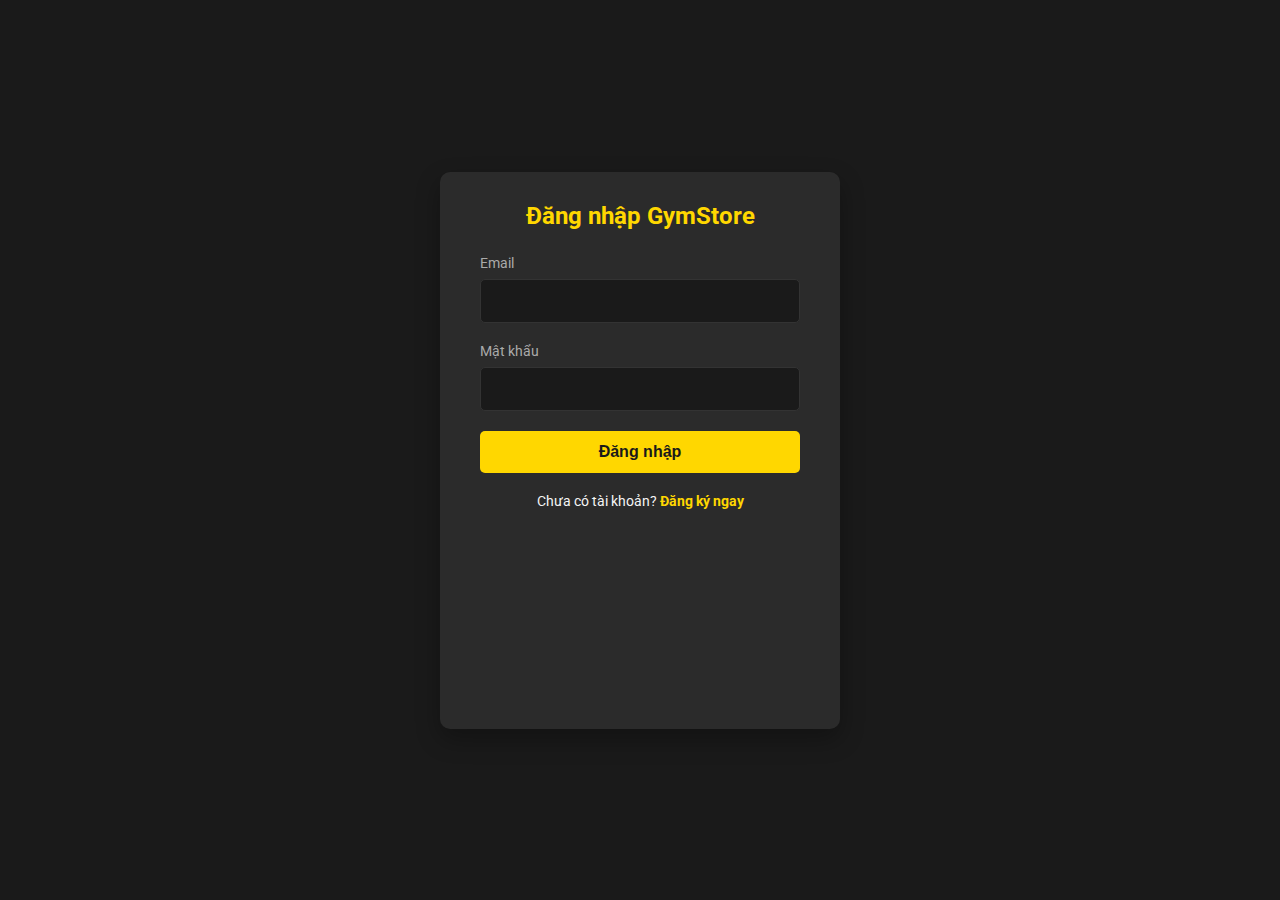
<file: index.html>
<!DOCTYPE html>
<html lang="vi">
<head>
    <meta charset="UTF-8">
    <meta name="viewport" content="width=device-width, initial-scale=1.0">
    <title>GymStore - Trang chủ</title>
    <link rel="stylesheet" href="style.css">
    <link href="https://fonts.googleapis.com/css2?family=Roboto:wght@400;700&display=swap" rel="stylesheet">
</head>
<body>

    <header>
        <div class="container">
            <h1>GymStore 🏋️</h1>
            <div class="search-container">
                <input type="text" id="search-input" placeholder="Tìm kiếm sản phẩm...">
                <div id="search-suggestions"></div>
            </div>
            <div class="header-tools">
                <a href="profile.html" id="profile-link">Tài khoản</a>
                <a href="wishlist.html" id="wishlist-link">Yêu thích</a>
                <a href="cart.html" id="cart-link">Giỏ hàng (0)</a>
                <button id="theme-toggle">☀️</button>
                <button id="logout-btn">Đăng xuất</button>
            </div>
        </div>
    </header>

    <section class="hero-banner">
        <div class="hero-content">
            <h2>Kiến Tạo Vóc Dáng Mơ Ước</h2>
            <p>Trang bị dụng cụ gym chất lượng hàng đầu ngay hôm nay.</p>
            <a href="#content-grid" class="cta-btn">Khám phá ngay</a>
        </div>
    </section>

    <section class="featured-products container">
        <h2>Sản Phẩm Bán Chạy</h2>
        <div id="featured-grid">
            </div>
    </section>

    <div class="mobile-controls container">
        <button id="mobile-filter-btn">Lọc Sản Phẩm ☰</button>
    </div>

    <main class="container">

        <aside id="sidebar">
            <button id="sidebar-close-btn">&times;</button>
            
            <h2>Danh mục</h2>
            <nav id="filter-nav">
                <button class="filter-btn active" data-filter="all">Tất cả sản phẩm</button>
                <button class="filter-btn" data-filter="ta">Tạ & Phụ kiện</button>
                <button class="filter-btn" data-filter="may-tap">Máy tập & Ghế</button>
                <button class="filter-btn" data-filter="phu-kien">Phụ kiện khác</button>
            </nav>

            <h2 style="margin-top: 20px;">Bộ lọc</h2>
            
            <div class="filter-group">
                <h4>Khoảng giá</h4>
                <div class="filter-group-price">
                    <input type="number" id="filter-price-min" placeholder="Từ 0đ">
                    <span>-</span>
                    <input type="number" id="filter-price-max" placeholder="Đến...">
                </div>
            </div>

            <div class="filter-group">
                <h4>Đánh giá</h4>
                <div class="filter-group-rating">
                    <label>
                        <input type="radio" name="rating-filter" value="0" checked> Tất cả
                    </label>
                    <label>
                        <input type="radio" name="rating-filter" value="4"> ⭐ 4 sao trở lên
                    </label>
                    <label>
                        <input type="radio" name="rating-filter" value="3"> ⭐ 3 sao trở lên
                    </label>
                </div>
            </div>

            <h2 style="margin-top: 20px;">Sắp xếp</h2>
            <div id="tools-nav">
                <select id="sort-select" class="filter-btn">
                    <option value="default">Sắp xếp mặc định</option>
                    <option value="price-asc">Giá: Thấp đến Cao</option>
                    <option value="price-desc">Giá: Cao đến Thấp</option>
                    <option value="a-z">Tên: A-Z</option>
                    <option value="z-a">Tên: Z-A</option>
                </select>
            </div>
        </aside>

        <section id="content-grid">
            </section>

    </main>
    
    <div id="pagination-container"></div>


    <div id="modal-container" class="modal-hidden">
        <div id="modal-content">
            <button id="modal-close-btn">&times;</button>
            </div>
    </div>

    <div id="overlay"></div>
    <div id="toast-container"></div>

    <script src="data.js"></script>
    <script src="script.js"></script>
</body>
</html>
</file>
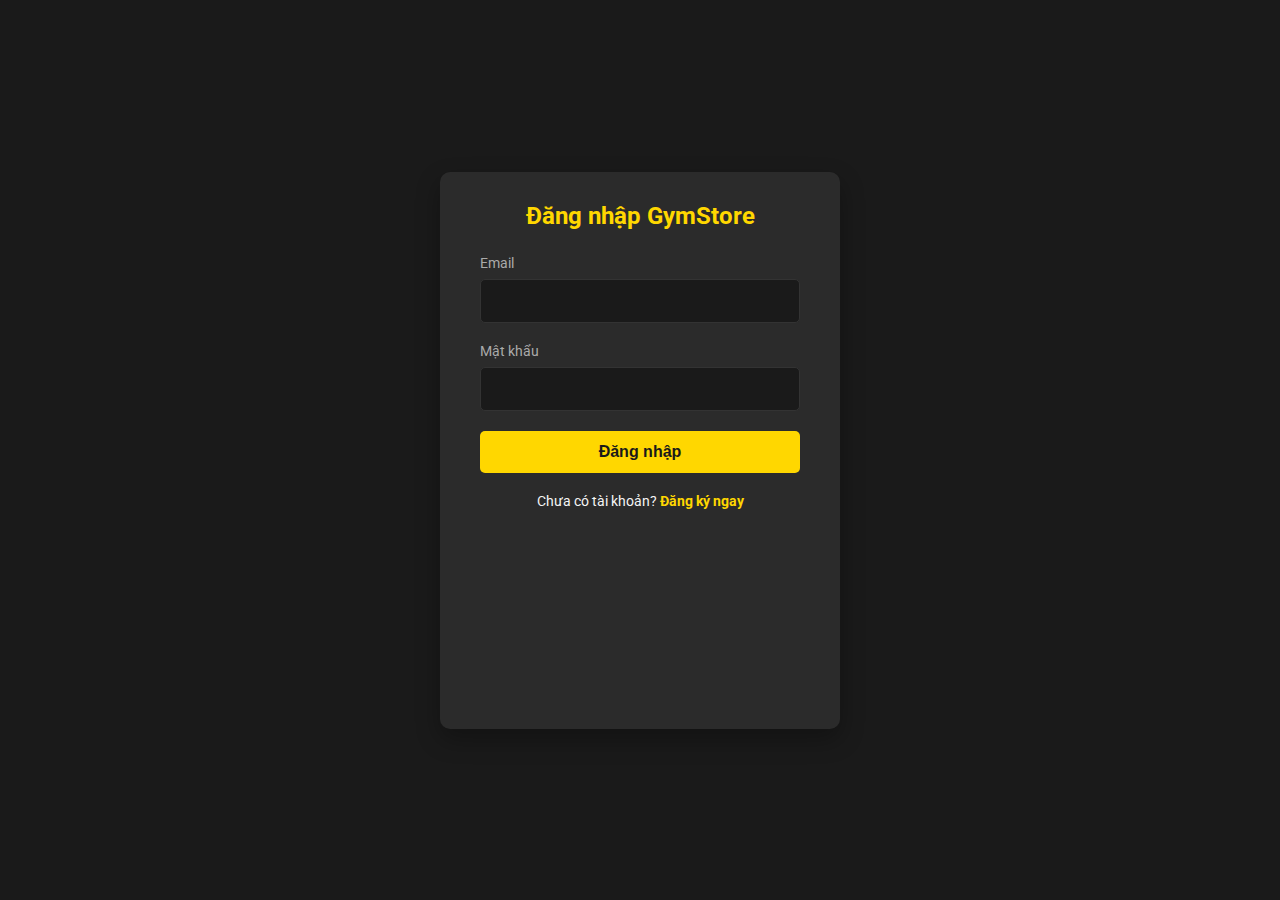
<file: auth.html>
<!DOCTYPE html>
<html lang="vi">
<head>
    <meta charset="UTF-8">
    <meta name="viewport" content="width=device-width, initial-scale=1.0">
    <title>Đăng nhập - GymStore</title>
    <link rel="stylesheet" href="auth.style.css">
    <link href="https://fonts.googleapis.com/css2?family=Roboto:wght@400;700&display=swap" rel="stylesheet">
</head>
<body>
    
    <div class="auth-container show-login">
        
        <div class="form-wrapper">

            <form id="login-form" class="auth-form">
                <h2>Đăng nhập GymStore</h2>
                <div class="form-group">
                    <label for="login-email">Email</label>
                    <input type="email" id="login-email" required>
                </div>
                <div class="form-group">
                    <label for="login-password">Mật khẩu</label>
                    <input type="password" id="login-password" required>
                </div>
                <button type="submit" class="auth-btn">Đăng nhập</button>
                <p class="toggle-link">
                    Chưa có tài khoản? <a href="#" id="show-register-link">Đăng ký ngay</a>
                </p>
            </form>

            <form id="register-form" class="auth-form">
                <h2>Đăng ký tài khoản</h2>
                <div class="form-group">
                    <label for="register-name">Tên của bạn</label>
                    <input type="text" id="register-name" required>
                </div>
                <div class="form-group">
                    <label for="register-email">Email</label>
                    <input type="email" id="register-email" required>
                </div>
                <div class="form-group">
                    <label for="register-password">Mật khẩu</label>
                    <input type="password" id="register-password" required>
                </div>
                <div class="form-group">
                    <label for="register-confirm-password">Xác nhận Mật khẩu</label>
                    <input type="password" id="register-confirm-password" required>
                </div>
                <button type="submit" class="auth-btn">Đăng ký</button>
                <p class="toggle-link">
                    Đã có tài khoản? <a href="#" id="show-login-link">Đăng nhập</a>
                </p>
            </form>

        </div> </div> <script src="auth.script.js"></script>
</body>
</html>
</file>
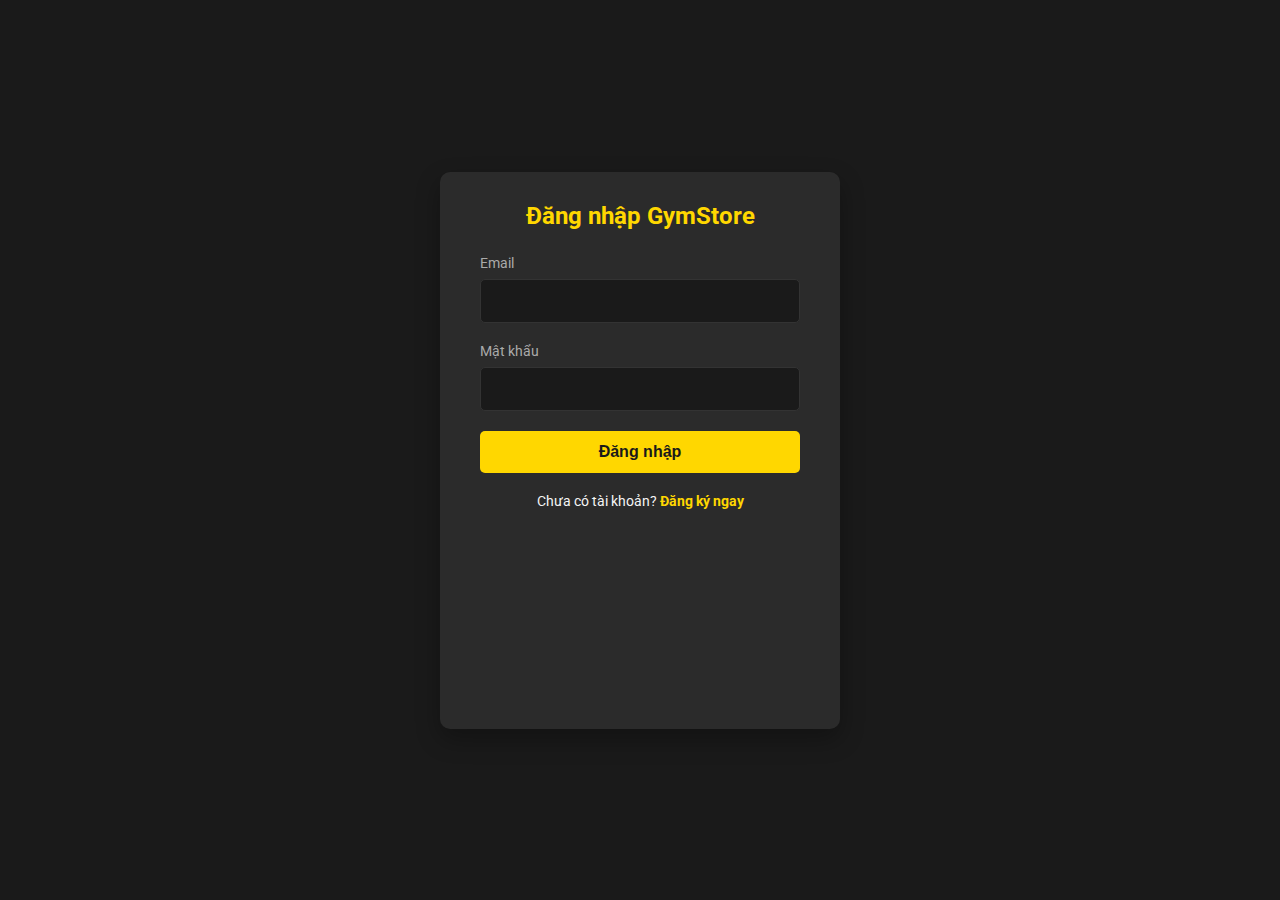
<file: cart.html>
<!DOCTYPE html>
<html lang="vi">
<head>
    <meta charset="UTF-8">
    <meta name="viewport" content="width=device-width, initial-scale=1.0">
    <title>Giỏ hàng - GymStore</title>
    <link rel="stylesheet" href="style.css">
    <link rel="stylesheet" href="cart.style.css">
    <link href="https://fonts.googleapis.com/css2?family=Roboto:wght@400;700&display=swap" rel="stylesheet">
</head>
<body>
    <header>
        <div class="container">
            <h1>GymStore 🏋️</h1>
            <div class="header-tools">
                <a href="index.html" id="shop-link">Quay lại Shop</a>
                <a href="wishlist.html" id="wishlist-link">Yêu thích</a>
                <a href="profile.html" id="profile-link">Tài khoản</a>
                <button id="logout-btn">Đăng xuất</button>
            </div>
        </div>
    </header>

    <main class="container">
        <div class="cart-wrapper">
            <h2>Giỏ hàng của bạn</h2>
            
            <div id="cart-items-container">
                </div>

            <div id="cart-summary">
                
                <form id="coupon-form">
                    <label for="coupon-input">Mã giảm giá</label>
                    <div class="coupon-apply">
                        <input type="text" id="coupon-input" placeholder="Nhập mã...">
                        <button type="submit" id="coupon-btn">Áp dụng</button>
                    </div>
                    <p id="coupon-message"></p> </form>
                <div class="summary-row">
                    <span>Tạm tính:</span>
                    <span id="summary-subtotal">0đ</span>
                </div>
                <div class="summary-row discount hidden" id="discount-row">
                    <span>Giảm giá:</span>
                    <span id="summary-discount">0đ</span>
                </div>
                <div class="summary-row">
                    <span>Phí vận chuyển:</span>
                    <span id="summary-shipping">0đ</span>
                </div>
                <div class="summary-row total">
                    <span>Tổng cộng:</span>
                    <span id="summary-total">0đ</span>
                </div>
                <button id="checkout-btn">Tiến hành Thanh toán</button>
            </div>
        </div>
    </main>

    <script src="data.js"></script>
    <script src="cart.script.js"></script>
</body>
</html>
</file>
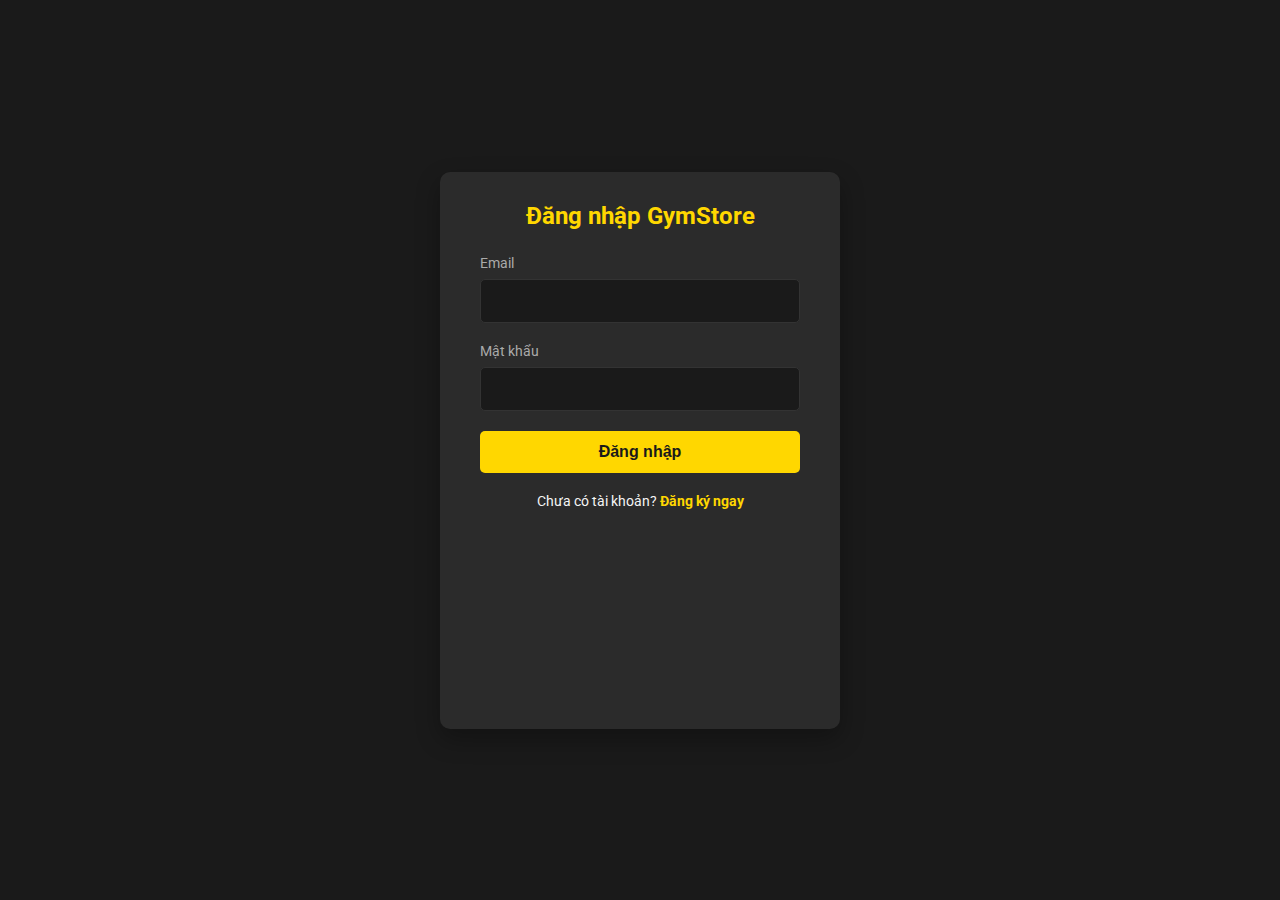
<file: checkout.html>
<!DOCTYPE html>
<html lang="vi">
<head>
    <meta charset="UTF-8">
    <meta name="viewport" content="width=device-width, initial-scale=1.0">
    <title>Thanh toán - GymStore</title>
    <link rel="stylesheet" href="style.css"> <link rel="stylesheet" href="checkout.style.css"> <link href="https://fonts.googleapis.com/css2?family=Roboto:wght@400;700&display=swap" rel="stylesheet">
</head>
<body>
    <header>
        <div class="container">
            <h1>GymStore 🏋️</h1>
            <div class="header-tools">
                <a href="index.html" id="shop-link">Tiếp tục mua sắm</a>
                <button id="logout-btn">Đăng xuất</button>
            </div>
        </div>
    </header>

    <main class="container">
        <div class="checkout-layout">
            
            <div class="checkout-form-container">
                <h2>Thông tin Thanh toán</h2>
                
                <form id="checkout-form">
                    <div class="form-step">
                        <h3>1. Thông tin Giao hàng</h3>
                        <div class="form-group">
                            <label for="checkout-name">Họ và Tên</label>
                            <input type="text" id="checkout-name" required>
                        </div>
                        <div class="form-group">
                            <label for="checkout-email">Email</label>
                            <input type="email" id="checkout-email" required>
                        </div>
                        <div class="form-group">
                            <label for="checkout-phone">Số điện thoại</label>
                            <input type="tel" id="checkout-phone" required>
                        </div>
                        <div class="form-group">
                            <label for="checkout-address">Địa chỉ</label>
                            <input type="text" id="checkout-address" placeholder="Số nhà, tên đường, phường/xã, quận/huyện, tỉnh/TP" required>
                        </div>
                    </div>
                    
                    <div class="form-step">
                        <h3>2. Phương thức Thanh toán</h3>
                        <div class="payment-options">
                            <label class="payment-option">
                                <input type="radio" name="payment" value="cod" checked>
                                <span>Thanh toán khi nhận hàng (COD)</span>
                            </label>
                            <label class="payment-option">
                                <input type="radio" name="payment" value="card" disabled>
                                <span>Thanh toán qua thẻ (Chức năng đang phát triển)</span>
                            </label>
                        </div>
                    </div>
                    
                    <button type="submit" id="place-order-btn">Hoàn tất Đặt hàng</button>
                </form>
            </div>
            
            <div class="checkout-summary-container">
                <h3>Tóm tắt Đơn hàng</h3>
                <div id="summary-items">
                    </div>
                <div id="summary-total">
                    <div class="summary-row">
                        <span>Tạm tính:</span>
                        <span id="summary-subtotal">0đ</span>
                    </div>
                    <div class="summary-row">
                        <span>Phí vận chuyển:</span>
                        <span id="summary-shipping">0đ</span>
                    </div>
                    <div class="summary-row total">
                        <span>Tổng cộng:</span>
                        <span id="summary-total-final">0đ</span>
                    </div>
                </div>
            </div>

        </div>
    </main>

    <div id="toast-container"></div>

    <script src="data.js"></script>
    <script src="checkout.script.js"></script>
</body>
</html>
</file>
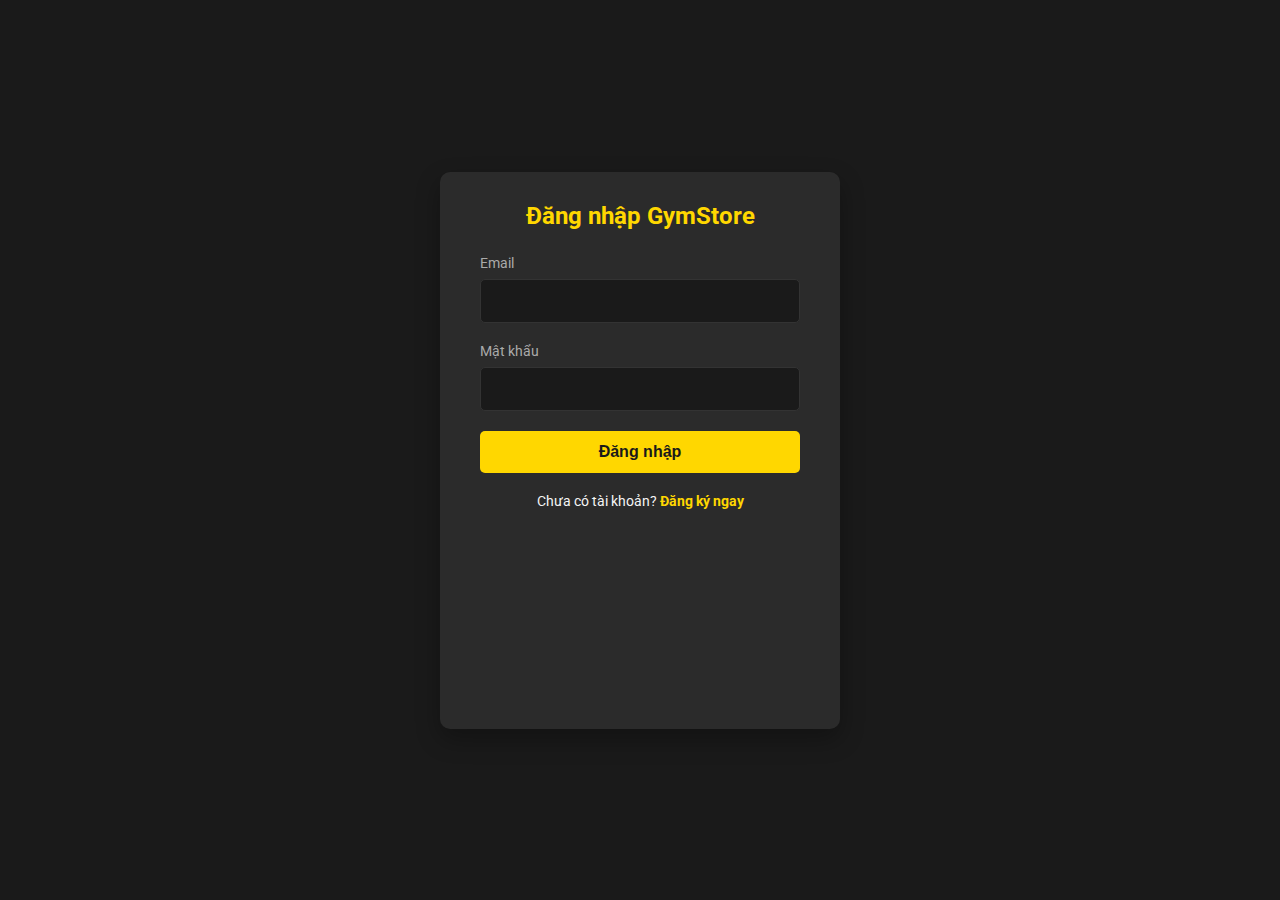
<file: profile.html>
<!DOCTYPE html>
<html lang="vi">
<head>
    <meta charset="UTF-8">
    <meta name="viewport" content="width=device-width, initial-scale=1.0">
    <title>Tài khoản - GymStore</title>
    <link rel="stylesheet" href="style.css"> 
    <link rel="stylesheet" href="profile.style.css"> 
    <link href="https://fonts.googleapis.com/css2?family=Roboto:wght@400;700&display=swap" rel="stylesheet">
</head>
<body>
    <header>
        <div class="container">
            <h1>GymStore 🏋️</h1>
            <div class="header-tools">
                <a href="index.html" id="shop-link">Quay lại Shop</a> 
                <a href="wishlist.html" id="wishlist-link">Yêu thích</a>
                <a href="cart.html" id="cart-link">Giỏ hàng (0)</a> 
                <button id="logout-btn">Đăng xuất</button>
            </div>
        </div>
    </header>

    <main class="container">
        <h2>Tài khoản của tôi</h2>

        <div class="profile-tabs">
            <button class="profile-tab-btn active" data-tab="tab-profile">Hồ sơ & Đề xuất</button>
            <button class="profile-tab-btn" data-tab="tab-history">Lịch sử Đơn hàng</button>
        </div>

        <div id="tab-profile" class="profile-tab-content active">
            <div class="profile-layout">
                <div class="profile-card">
                    <h3>Thông tin cá nhân</h3>
                    <form id="profile-form">
                        <div class="form-group">
                            <label for="profile-name">Tên của bạn</label>
                            <input type="text" id="profile-name" disabled>
                        </div>
                        <div class="form-group">
                            <label for="profile-email">Email</label>
                            <input type="email" id="profile-email" disabled>
                        </div>
                        
                        <h3>Chỉ số & Mục tiêu</h3>
                        <div class="form-group">
                            <label for="profile-height">Chiều cao (cm)</label>
                            <input type="number" id="profile-height" placeholder="Ví dụ: 170">
                        </div>
                        <div class="form-group">
                            <label for="profile-weight">Cân nặng (kg)</label>
                            <input type="number" id="profile-weight" placeholder="Ví dụ: 65">
                        </div>
                        <div class="form-group">
                            <label for="profile-goal">Mục tiêu chính của bạn</label>
                            <select id="profile-goal">
                                <option value="">-- Chọn mục tiêu --</option>
                                <option value="tang-co">Tăng cơ (Build Muscle)</option>
                                <option value="giam-mo">Giảm mỡ (Lose Fat)</option>
                                <option value="tai-nha">Tập tại nhà (Home Workout)</option>
                            </select>
                        </div>
                        <button type="submit" class="save-btn">Lưu & Nhận Đề Xuất</button>
                    </form>
                </div>
                
                <div class="profile-card">
                    <h3>Sản phẩm đề xuất cho bạn</h3>
                    <div id="recommendation-engine">
                        <p class="recommend-placeholder">Vui lòng chọn mục tiêu và nhấn "Lưu" để nhận đề xuất sản phẩm phù hợp.</p>
                    </div>
                </div>
            </div>
        </div>

        <div id="tab-history" class="profile-tab-content">
            <div class="profile-card">
                <h3>Lịch sử Đơn hàng</h3>
                <div id="order-history-list">
                    </div>
            </div>
        </div>

    </main>

    <div id="modal-container" class="modal-hidden">
        <div id="modal-content">
            <button id="modal-close-btn">&times;</button>
        </div>
    </div>

    <div id="overlay"></div>
    <div id="toast-container"></div>

    <script src="data.js"></script> 
    <script src="profile.script.js"></script>
</body>
</html>
</file>
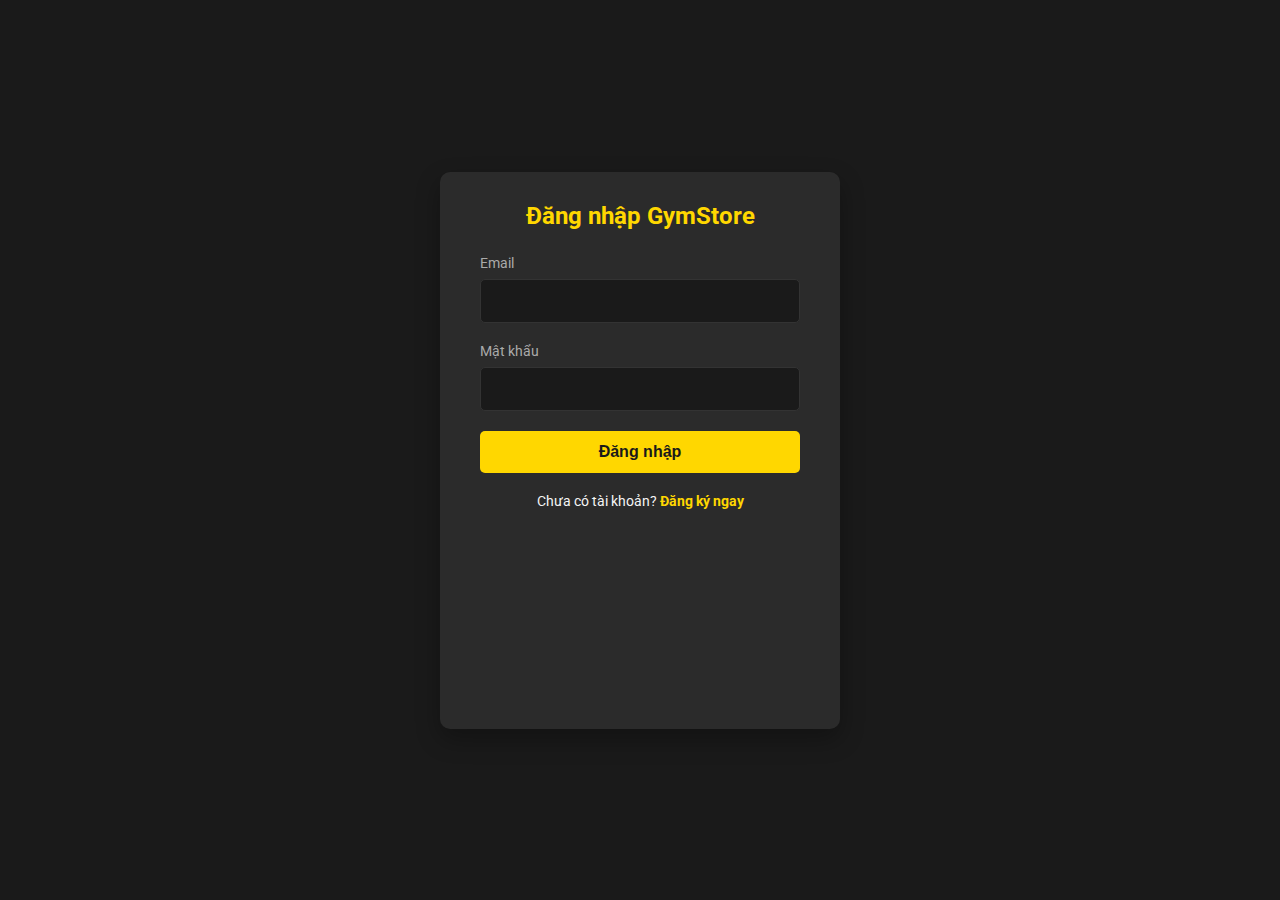
<file: wishlist.html>
<!DOCTYPE html>
<html lang="vi">
<head>
    <meta charset="UTF-8">
    <meta name="viewport" content="width=device-width, initial-scale=1.0">
    <title>Yêu thích - GymStore</title>
    <link rel="stylesheet" href="style.css"> 
    <link rel="stylesheet" href="wishlist.style.css"> 
    <link href="https://fonts.googleapis.com/css2?family=Roboto:wght@400;700&display=swap" rel="stylesheet">
</head>
<body>
    <header>
        <div class="container">
            <h1>GymStore 🏋️</h1>
            <div class="header-tools">
                <a href="index.html" id="shop-link">Quay lại Shop</a>
                <a href="cart.html" id="cart-link">Giỏ hàng</a>
                <a href="profile.html" id="profile-link">Tài khoản</a>
                <button id="logout-btn">Đăng xuất</button>
            </div>
        </div>
    </header>

    <main class="container">
        <h2>Danh sách Yêu thích</h2>
        
        <section id="wishlist-grid">
            </section>

        <div id="empty-wishlist-message" class="hidden">
            <p>Bạn chưa thêm sản phẩm nào vào danh sách yêu thích.</p>
            <a href="index.html" class="shop-now-btn">Bắt đầu mua sắm</a>
        </div>
    </main>

    <div id="modal-container" class="modal-hidden">
        <div id="modal-content">
            <button id="modal-close-btn">&times;</button>
        </div>
    </div>

    <div id="overlay"></div>

    <div id="toast-container"></div>

    <script src="data.js"></script>
    <script src="wishlist.script.js"></script>
</body>
</html>
</file>
<file: style.css>
/* style.css - Giao diện chính của GymStore */

:root {
    --bg-color: #1a1a1a;
    --card-bg-color: #2b2b2b;
    --primary-color: #333333;
    --secondary-color: #FFD700; /* Vàng Gold */
    --text-color: #f5f5f5;
    --text-secondary: #aaaaaa;
    --header-bg: #2b2b2b;
    --search-bg: #333;
    --search-text: #f5f5f5;
    --font-main: 'Roboto', Arial, sans-serif;
}

html {
    scroll-behavior: smooth;
}

body.light-mode {
    --bg-color: #f0f0f0;
    --card-bg-color: #ffffff;
    --primary-color: #e0e0e0;
    --secondary-color: #FFA500; /* Cam */
    --text-color: #222222;
    --text-secondary: #555555;
    --header-bg: #ffffff;
    --search-bg: #e9ecef;
    --search-text: #333;
}

body {
    font-family: var(--font-main);
    background-color: var(--bg-color);
    color: var(--text-color);
    margin: 0;
    padding: 0;
    transition: background-color 0.3s, color 0.3s;
}

.container {
    max-width: 1200px;
    margin: 0 auto;
    padding: 20px;
}

/* --- Header --- */
header {
    background-color: var(--header-bg);
    padding: 10px 0;
    border-bottom: 2px solid var(--secondary-color);
    box-shadow: 0 2px 10px rgba(0, 0, 0, 0.1);
    transition: background-color 0.3s;
}

header .container {
    display: flex;
    justify-content: space-between;
    align-items: center;
}

header h1 {
    color: var(--secondary-color);
    margin: 0;
}

.search-container {
    position: relative;
}

#search-input {
    padding: 10px;
    width: 300px;
    border-radius: 5px;
    border: 1px solid var(--primary-color);
    font-size: 16px;
    background-color: var(--search-bg);
    color: var(--search-text);
    transition: background-color 0.3s, color 0.3s;
    box-sizing: border-box; 
}

/* --- Hộp Gợi ý --- */
#search-suggestions {
    position: absolute;
    top: 100%; 
    left: 0;
    width: 100%;
    background-color: var(--card-bg-color);
    border: 1px solid var(--primary-color);
    border-top: none;
    border-radius: 0 0 5px 5px;
    z-index: 1001; 
    max-height: 300px;
    overflow-y: auto;
    display: none; 
}
#search-suggestions.active {
    display: block; 
}
.suggestion-item {
    display: flex;
    align-items: center;
    padding: 10px;
    cursor: pointer;
    transition: background-color 0.2s;
}
.suggestion-item:hover {
    background-color: var(--primary-color);
}
.suggestion-item img {
    width: 40px;
    height: 40px;
    object-fit: cover;
    border-radius: 3px;
    margin-right: 10px;
}
.suggestion-item-info h4 {
    margin: 0 0 3px 0;
    color: var(--text-color);
    font-size: 15px;
}
.suggestion-item-info span {
    color: var(--secondary-color);
    font-size: 13px;
    font-weight: bold;
}

.header-tools {
    display: flex;
    align-items: center;
    gap: 15px;
}

#cart-link {
    background-color: var(--secondary-color);
    color: #1a1a1a;
    padding: 8px 12px;
    border-radius: 5px;
    text-decoration: none;
    font-weight: bold;
    font-size: 14px;
    transition: background-color 0.3s;
}
#cart-link:hover {
    background-color: #e6c300;
}

#profile-link,
#wishlist-link,
#shop-link {
    background-color: var(--primary-color);
    color: var(--text-color);
    padding: 8px 12px;
    border-radius: 5px;
    text-decoration: none;
    font-weight: bold;
    font-size: 14px;
    transition: background-color 0.3s;
}
#profile-link:hover,
#wishlist-link:hover,
#shop-link:hover {
    background-color: #555;
    color: var(--text-color);
}
body.light-mode #profile-link:hover,
body.light-mode #wishlist-link:hover,
body.light-mode #shop-link:hover {
    background-color: #ddd;
}


#theme-toggle {
    font-size: 24px;
    background: none;
    border: none;
    color: var(--text-color);
    cursor: pointer;
    transition: transform 0.3s;
}
#theme-toggle:hover {
    transform: scale(1.2);
}

#logout-btn {
    background-color: #888;
    color: white;
    border: none;
    padding: 8px 12px;
    border-radius: 5px;
    cursor: pointer;
    font-family: var(--font-main);
    font-size: 14px;
}
#logout-btn:hover {
    background-color: #666;
}

/* --- Hero Banner --- */
.hero-banner {
    width: 100%;
    height: 400px;
    background-color: #222; 
    background-image: linear-gradient(rgba(0, 0, 0, 0.6), rgba(0, 0, 0, 0.6)), url('images/hero-banner.jpg');
    background-size: cover;
    background-position: center;
    display: flex;
    align-items: center;
    justify-content: center;
    text-align: center;
    color: white;
}
.hero-content h2 {
    font-size: 48px;
    margin: 0 0 10px 0;
    color: var(--secondary-color);
}
.hero-content p {
    font-size: 20px;
    margin-bottom: 30px;
}
.cta-btn {
    background-color: var(--secondary-color);
    color: #1a1a1a;
    padding: 15px 30px;
    text-decoration: none;
    font-weight: bold;
    border-radius: 5px;
    font-size: 18px;
    transition: background-color 0.3s, transform 0.3s;
}
.cta-btn:hover {
    background-color: #e6c300;
    transform: scale(1.05);
}

/* --- Sản phẩm Nổi bật --- */
.featured-products {
    padding-top: 30px;
    padding-bottom: 30px;
}
.featured-products h2 {
    font-size: 28px;
    color: var(--text-color);
    border-bottom: 2px solid var(--primary-color);
    padding-bottom: 10px;
    margin-bottom: 20px;
}
body.light-mode .featured-products h2 {
    color: var(--text-color);
}
#featured-grid {
    display: grid;
    grid-template-columns: repeat(4, 1fr); 
    gap: 20px;
}

/* --- Nút lọc Mobile --- */
.mobile-controls {
    display: none; 
    margin-bottom: 20px;
}
#mobile-filter-btn {
    width: 100%;
    padding: 12px;
    font-size: 16px;
    font-weight: bold;
    background-color: var(--primary-color);
    color: var(--text-color);
    border: none;
    border-radius: 5px;
    cursor: pointer;
}

/* --- Main Layout --- */
main.container {
    display: flex;
    gap: 20px;
}

/* --- Sidebar --- */
#sidebar {
    flex-basis: 250px;
    background-color: var(--card-bg-color);
    padding: 20px;
    border-radius: 8px;
    height: fit-content;
    box-shadow: 0 4px 8px rgba(0, 0, 0, 0.1);
    transition: background-color 0.3s, left 0.3s ease; 
}
#sidebar-close-btn {
    display: none; 
    position: absolute;
    top: 10px;
    right: 15px;
    background: none;
    border: none;
    font-size: 30px;
    color: var(--text-secondary);
    cursor: pointer;
}

#sidebar h2 {
    margin-top: 0;
    border-bottom: 2px solid var(--primary-color);
    padding-bottom: 10px;
    color: var(--text-color);
    transition: color 0.3s;
}

#filter-nav, #tools-nav {
    display: flex;
    flex-direction: column;
    gap: 10px;
}

.filter-btn {
    padding: 12px;
    background-color: var(--primary-color);
    color: var(--text-color); 
    border: none;
    border-radius: 5px;
    cursor: pointer;
    text-align: left;
    font-size: 16px;
    font-family: var(--font-main);
    transition: background-color 0.3s;
}
.filter-btn:hover,
.filter-btn.active {
    background-color: var(--secondary-color);
    color: #1a1a1a; 
}

/* --- Bộ lọc Nâng cao --- */
.filter-group {
    margin-top: 15px;
}
.filter-group h4 {
    margin: 0 0 10px 0;
    color: var(--text-secondary);
    font-size: 16px;
}
.filter-group-price {
    display: flex;
    gap: 5px;
    align-items: center;
}
.filter-group-price input {
    width: 100%;
    padding: 8px;
    background-color: var(--search-bg);
    color: var(--text-color);
    border: 1px solid var(--primary-color);
    border-radius: 5px;
    font-family: var(--font-main);
    -moz-appearance: textfield;
}
.filter-group-price input::-webkit-outer-spin-button,
.filter-group-price input::-webkit-inner-spin-button {
    -webkit-appearance: none;
    margin: 0;
}
.filter-group-rating {
    display: flex;
    flex-direction: column;
    gap: 8px;
}
.filter-group-rating label {
    display: flex;
    align-items: center;
    gap: 8px;
    cursor: pointer;
    color: var(--text-color);
}
.filter-group-rating input[type="radio"] {
    accent-color: var(--secondary-color); 
}

/* --- Lưới sản phẩm --- */
#content-grid, #wishlist-grid { 
    flex-grow: 1;
    display: grid;
    grid-template-columns: repeat(auto-fill, minmax(250px, 1fr));
    gap: 20px;
}

@keyframes fadeIn {
    from { opacity: 0; transform: translateY(20px); }
    to { opacity: 1; transform: translateY(0); }
}

/* --- Thẻ Sản phẩm --- */
.product-card {
    background-color: var(--card-bg-color);
    border-radius: 8px;
    overflow: hidden;
    box-shadow: 0 4px 8px rgba(0, 0, 0, 0.2);
    transition: transform 0.3s, box-shadow 0.3s, background-color 0.3s;
    animation: fadeIn 0.5s ease-in-out;
    display: flex;
    flex-direction: column; 
    position: relative; 
}
.product-card:hover {
    transform: translateY(-5px);
    box-shadow: 0 8px 16px rgba(0, 0, 0, 0.3);
}
.product-card img {
    width: 100%;
    height: 200px;
    object-fit: cover;
    cursor: pointer; 
}

.wishlist-btn {
    position: absolute;
    top: 10px;
    right: 10px;
    background: rgba(43, 43, 43, 0.7);
    border: none;
    border-radius: 50%;
    width: 40px;
    height: 40px;
    font-size: 24px;
    color: white;
    cursor: pointer;
    display: flex;
    align-items: center;
    justify-content: center;
    transition: color 0.3s, transform 0.3s;
    z-index: 10;
}
.wishlist-btn:hover {
    transform: scale(1.1);
}
.wishlist-btn.active {
    color: #e94560;
}


.product-info {
    padding: 15px;
    flex-grow: 1; 
}
.product-info h3 {
    color: var(--text-color);
    margin: 0 0 10px 0;
    font-size: 18px;
    cursor: pointer;
}
.product-info p {
    color: var(--text-secondary);
    margin: 0 0 15px 0;
    font-size: 14px;
}

.product-meta {
    display: flex;
    justify-content: space-between;
    align-items: center;
    font-size: 13px;
    color: var(--text-secondary);
    margin-bottom: 15px;
}
.product-rating {
    color: var(--secondary-color);
    font-weight: bold;
}
.product-rating span { 
    color: var(--text-secondary);
    font-weight: normal;
}
.product-sold {
    /* (giữ màu --text-secondary) */
}

.product-price {
    color: var(--secondary-color);
    font-size: 20px;
    font-weight: bold;
    margin-bottom: 15px;
}

.card-buttons {
    display: grid;
    grid-template-columns: 1fr 1fr;
    gap: 10px;
    padding: 0 15px 15px 15px;
}
.add-to-cart-btn, .buy-now-btn {
    width: 100%;
    padding: 10px;
    border: none;
    border-radius: 5px;
    cursor: pointer;
    font-weight: bold;
    transition: background-color 0.3s;
    font-size: 14px;
}
.add-to-cart-btn {
    background-color: var(--secondary-color);
    color: #1a1a1a;
}
.add-to-cart-btn:hover {
    background-color: #e6c300;
}
.buy-now-btn {
    background-color: var(--primary-color);
    color: var(--text-color);
    border: 1px solid var(--primary-color);
}
.buy-now-btn:hover {
    background-color: #555;
}
body.light-mode .buy-now-btn {
    border: 1px solid #ccc;
}
body.light-mode .buy-now-btn:hover {
    background-color: #ddd;
}


/* --- Modal (Popup) --- */
#modal-container {
    position: fixed; 
    top: 0;
    left: 0;
    width: 100%;
    height: 100%;
    background-color: rgba(0, 0, 0, 0.8);
    display: flex;
    justify-content: center;
    align-items: center;
    z-index: 1000;
    opacity: 1;
    transition: opacity 0.3s;
    pointer-events: auto;
}
#modal-container.modal-hidden {
    opacity: 0;
    pointer-events: none;
}
#modal-content {
    background-color: var(--card-bg-color);
    color: var(--text-color);
    width: 90%;
    max-width: 800px;
    max-height: 80vh;
    overflow-y: auto;
    border-radius: 8px;
    padding: 30px;
    position: relative;
    box-shadow: 0 10px 30px rgba(0, 0, 0, 0.5);
    transition: background-color 0.3s, color 0.3s;
}
#modal-close-btn {
    position: absolute;
    top: 10px;
    right: 15px;
    background: none;
    border: none;
    color: var(--text-color);
    font-size: 30px;
    cursor: pointer;
}

.modal-header {
    display: flex;
    gap: 30px;
    margin-bottom: 20px;
}
.modal-header img {
    width: 250px;
    height: 250px;
    object-fit: cover;
    border-radius: 8px;
}
.modal-header-info h2 {
    margin-top: 0;
    color: var(--secondary-color);
    font-size: 28px;
}

.modal-meta {
    display: flex;
    gap: 20px;
    font-size: 16px;
    color: var(--text-secondary);
    margin: 10px 0;
}
.modal-meta .product-rating {
    color: var(--secondary-color);
    font-weight: bold;
}
.modal-meta .product-rating span {
    color: var(--text-secondary);
    font-weight: normal;
}
.modal-meta .product-sold {
    color: var(--text-secondary);
}

.modal-price {
    color: var(--secondary-color);
    font-size: 24px;
    font-weight: bold;
    margin: 10px 0;
}

.btn-group {
    display: flex;
    flex-wrap: wrap;
    gap: 10px;
    margin-top: 15px;
}
.modal-add-to-cart, .modal-buy-now-btn, .modal-wishlist-btn {
    padding: 12px 20px;
    font-size: 16px;
    border: none;
    border-radius: 5px;
    cursor: pointer;
    font-weight: bold;
    transition: background-color 0.3s, color 0.3s;
    flex-grow: 1; 
}
.modal-add-to-cart {
    background-color: var(--secondary-color);
    color: #1a1a1a;
}
.modal-add-to-cart:hover {
    background-color: #e6c300;
}
.modal-buy-now-btn {
    background-color: var(--primary-color);
    color: var(--text-color);
}
.modal-buy-now-btn:hover {
    background-color: #555;
    body.light-mode & {
        background-color: #ddd;
    }
}
.modal-wishlist-btn {
    background-color: var(--primary-color);
    color: var(--text-color);
    flex-grow: 0; 
}
.modal-wishlist-btn.active {
    background-color: #e94560; 
    color: white;
}
.modal-wishlist-btn:hover {
    background-color: #555;
    body.light-mode & {
        background-color: #ddd;
    }
}


/* --- Hệ thống Tab trong Modal --- */
.modal-tabs {
    display: flex;
    border-bottom: 2px solid var(--primary-color);
    margin: 25px 0 15px 0;
}

.modal-tab-btn {
    background: none;
    border: none;
    color: var(--text-secondary);
    font-size: 16px;
    font-family: var(--font-main);
    padding: 10px 20px;
    cursor: pointer;
    border-bottom: 3px solid transparent;
    transition: color 0.3s, border-color 0.3s;
}
.modal-tab-btn:hover {
    color: var(--text-color);
}
.modal-tab-btn.active {
    color: var(--secondary-color);
    border-bottom-color: var(--secondary-color);
    font-weight: bold;
}

.modal-tab-content {
    display: none;
    line-height: 1.6;
}
.modal-tab-content.active {
    display: block;
}

.modal-body ul {
    list-style: none;
    padding-left: 0;
}
.modal-body li {
    background-color: var(--primary-color);
    color: var(--text-color);
    padding: 8px 12px;
    margin-bottom: 8px;
    border-radius: 5px;
    transition: background-color 0.3s;
}

.review-list {
    list-style: none;
    padding-left: 0;
}

.review-item {
    border-bottom: 1px solid var(--primary-color);
    padding: 15px 0;
}
.review-item:last-child {
    border-bottom: none;
}

.review-header {
    display: flex;
    justify-content: space-between;
    align-items: center;
    margin-bottom: 5px;
}
.review-user {
    font-weight: bold;
    color: var(--text-color);
}
.review-rating {
    color: var(--secondary-color);
    font-weight: bold;
}

.review-comment {
    color: var(--text-secondary);
    font-size: 15px;
}

/* --- CSS cho Thông báo Toast --- */
#toast-container {
    position: fixed;
    bottom: 20px;
    right: 20px;
    display: flex;
    flex-direction: column;
    align-items: flex-end;
    z-index: 2000;
    pointer-events: none;
}

.toast {
    background-color: #2b2b2b;
    color: #f5f5f5;
    border-left: 5px solid #FFD700;
    padding: 15px 20px;
    border-radius: 5px;
    box-shadow: 0 4px 10px rgba(0, 0, 0, 0.3);
    font-size: 16px;
    margin-top: 10px;
    opacity: 0;
    transform: translateX(100%);
    transition: all 0.5s cubic-bezier(0.68, -0.55, 0.27, 1.55);
}

.toast.show {
    opacity: 1;
    transform: translateX(0);
}

/* --- CSS cho Sản phẩm liên quan --- */
.modal-related {
    border-top: 2px solid var(--primary-color);
    margin-top: 20px;
    padding-top: 20px;
}
.modal-related h3 {
    color: var(--secondary-color);
    margin-top: 0;
    margin-bottom: 15px;
}
.related-products-list {
    display: grid;
    grid-template-columns: repeat(4, 1fr); 
    gap: 15px;
}
.related-product {
    background-color: var(--primary-color);
    border-radius: 5px;
    overflow: hidden;
    cursor: pointer;
    transition: background-color 0.3s;
}
.related-product:hover {
    background-color: #555;
    body.light-mode & {
        background-color: #ddd;
    }
}
.related-product img {
    width: 100%;
    height: 100px;
    object-fit: cover;
}
.related-product-info {
    padding: 10px;
}
.related-product-info h4 {
    color: var(--text-color);
    font-size: 14px;
    margin: 0 0 5px 0;
    overflow: hidden;
    text-overflow: ellipsis;
    display: -webkit-box;
    -webkit-line-clamp: 2;
    -webkit-box-orient: vertical;
}
.related-product-info span {
    color: var(--secondary-color);
    font-size: 14px;
    font-weight: bold;
}

/* --- Lớp phủ Overlay --- */
#overlay {
    position: fixed;
    top: 0;
    left: 0;
    width: 100%;
    height: 100%;
    background-color: rgba(0, 0, 0, 0.6);
    z-index: 4999; 
    display: none; 
    opacity: 0;
    transition: opacity 0.3s ease;
}
#overlay.active {
    display: block;
    opacity: 1;
}

/* --- (MỚI) CSS Phân trang --- */
#pagination-container {
    display: flex;
    justify-content: center;
    align-items: center;
    gap: 8px;
    margin: 30px 0;
}
.page-btn {
    background-color: var(--primary-color);
    color: var(--text-color);
    border: 1px solid var(--primary-color);
    border-radius: 5px;
    padding: 10px 15px;
    font-weight: bold;
    cursor: pointer;
    transition: background-color 0.3s, color 0.3s;
}
.page-btn:hover {
    background-color: #555;
}
.page-btn.active {
    background-color: var(--secondary-color);
    color: #1a1a1a;
    border-color: var(--secondary-color);
}
.page-btn:disabled {
    background-color: var(--card-bg-color);
    color: var(--text-secondary);
    cursor: not-allowed;
    border-color: var(--card-bg-color);
}
/* --- (HẾT MỚI) --- */


/* ==============================================
--- CSS RESPONSIVE (MEDIA QUERIES) ---
==============================================
*/

/* --- Tablets ( <= 992px) --- */
@media (max-width: 992px) {
    .container {
        padding: 15px;
    }

    /* Header */
    .header-tools {
        gap: 10px;
    }
    #search-input {
        width: 200px;
    }
    #profile-link, #wishlist-link, #cart-link, #logout-btn, #shop-link {
        padding: 6px 10px;
        font-size: 13px;
    }

    /* Bố cục chính */
    .mobile-controls {
        display: block; 
    }
    main.container {
        flex-direction: column; 
    }
    
    /* Sidebar */
    #sidebar {
        position: fixed; 
        left: -300px; 
        top: 0;
        width: 280px;
        height: 100vh;
        z-index: 5000;
        box-shadow: 4px 0 15px rgba(0,0,0,0.2);
        overflow-y: auto; 
        flex-basis: auto; 
    }
    #sidebar.active {
        left: 0; 
    }
    #sidebar-close-btn {
        display: block; 
    }

    /* Lưới sản phẩm */
    #featured-grid, 
    #content-grid, 
    #wishlist-grid {
        grid-template-columns: repeat(2, 1fr); 
    }

    /* Modal */
    .modal-header {
        flex-direction: column; 
    }
    .modal-header img {
        width: 100%;
        height: 250px;
    }
    .related-products-list {
        grid-template-columns: repeat(2, 1fr); 
    }
}

/* --- Lớn ( <= 768px) --- */
@media (max-width: 768px) {
    /* Header */
    header .container {
        flex-wrap: wrap; 
        gap: 10px;
    }
    .search-container {
        order: 3; 
        width: 100%;
    }
    #search-input {
        width: 100%;
    }
    .header-tools {
        order: 2;
    }

    /* Hero */
    .hero-content h2 {
        font-size: 36px;
    }
    .hero-content p {
        font-size: 18px;
    }

    /* Responsive cho các trang khác */
    .profile-layout,
    .checkout-layout {
        grid-template-columns: 1fr; 
    }
    .checkout-summary-container {
        position: static; 
        margin-top: 20px;
    }
}

/* --- Nhỏ ( <= 576px) --- */
@media (max-width: 576px) {
    .container {
        padding: 10px;
    }

    /* Header */
    .header-tools {
        gap: 5px;
        flex-wrap: wrap; 
        justify-content: flex-end;
    }
    #profile-link, #wishlist-link, #cart-link, #logout-btn, #shop-link {
        padding: 5px 8px;
        font-size: 12px;
    }

    /* Lưới sản phẩm */
    #featured-grid, 
    #content-grid, 
    #wishlist-grid {
        grid-template-columns: 1fr; 
    }

    /* Modal */
    #modal-content {
        padding: 20px;
    }
    .modal-tabs {
        flex-wrap: wrap; 
    }
    .modal-tab-btn {
        font-size: 14px;
        padding: 10px;
    }
    .btn-group { 
        flex-direction: column;
    }
    .modal-wishlist-btn {
        margin-left: 0;
    }

    /* Giỏ hàng */
    .cart-item {
        flex-direction: column;
        align-items: flex-start;
        gap: 10px;
    }
    .cart-item-actions {
        width: 100%;
        flex-direction: row;
        justify-content: space-between;
    }
    .cart-item-total {
        align-self: flex-end; 
    }

    /* (MỚI) Phân trang */
    .page-btn {
        padding: 8px 12px;
        font-size: 14px;
    }
}
</file>
<file: auth.style.css>
/* auth.style.css - Giao diện GYM */

:root {
    --bg-color: #1a1a1a; /* Nền đen tuyền */
    --card-bg-color: #2b2b2b; /* Nền form xám đậm */
    --primary-color: #333333;
    --secondary-color: #FFD700; /* Màu Vàng (Gold) làm điểm nhấn */
    --text-color: #f5f5f5;
    --text-secondary: #aaaaaa;
    --font-main: 'Roboto', Arial, sans-serif;
}

body {
    font-family: var(--font-main);
    background-color: var(--bg-color);
    color: var(--text-color);
    display: flex;
    justify-content: center;
    align-items: center;
    min-height: 100vh;
    margin: 0;
}

.auth-container {
    background-color: var(--card-bg-color);
    border-radius: 10px;
    box-shadow: 0 10px 25px rgba(0, 0, 0, 0.3);
    width: 100%;
    max-width: 400px;
    overflow: hidden; 
}

.form-wrapper {
    display: flex;
    width: 200%;
    transition: transform 0.6s cubic-bezier(0.68, -0.55, 0.27, 1.55);
}

.auth-container.show-register .form-wrapper {
    transform: translateX(-50%);
}

.auth-form {
    width: 50%;
    padding: 30px 40px; 
    box-sizing: border-box;
}

.auth-form h2 {
    color: var(--secondary-color);
    text-align: center;
    margin-top: 0;
    margin-bottom: 25px;
}

.form-group {
    margin-bottom: 20px;
}

.form-group label {
    display: block;
    margin-bottom: 8px;
    font-size: 14px;
    color: var(--text-secondary);
}

.form-group input {
    width: 100%;
    padding: 12px;
    border-radius: 5px;
    border: 1px solid var(--primary-color);
    background-color: var(--bg-color);
    color: var(--text-color);
    font-size: 16px;
    box-sizing: border-box;
    transition: border-color 0.3s, box-shadow 0.3s;
}

.form-group input:focus {
    border-color: var(--secondary-color);
    box-shadow: 0 0 8px rgba(255, 215, 0, 0.3);
    outline: none;
}

.auth-btn {
    width: 100%;
    padding: 12px;
    background-color: var(--secondary-color);
    color: #1a1a1a; /* Chữ đen cho nổi bật trên nền vàng */
    border: none;
    border-radius: 5px;
    cursor: pointer;
    font-size: 16px;
    font-weight: bold;
    transition: background-color 0.3s, transform 0.3s;
}

.auth-btn:hover {
    background-color: #e6c300;
    transform: translateY(-2px);
}

.toggle-link {
    text-align: center;
    margin-top: 20px;
    font-size: 14px;
}

.toggle-link a {
    color: var(--secondary-color);
    text-decoration: none;
    font-weight: bold;
}
</file>
<file: cart.style.css>
/* cart.style.css - CSS riêng cho trang giỏ hàng */

.cart-wrapper {
    width: 100%;
    max-width: 900px;
    margin: 0 auto;
    background-color: var(--card-bg-color);
    padding: 30px;
    border-radius: 8px;
}

.cart-wrapper h2 {
    color: var(--secondary-color);
    border-bottom: 2px solid var(--primary-color);
    padding-bottom: 15px;
    margin-top: 0;
}

/* Kiểu dáng của 1 sản phẩm trong giỏ */
.cart-item {
    display: flex;
    gap: 20px;
    align-items: center;
    border-bottom: 1px solid var(--primary-color);
    padding-bottom: 20px;
    margin-bottom: 20px;
}

.cart-item img {
    width: 100px;
    height: 100px;
    object-fit: cover;
    border-radius: 5px;
}

.cart-item-info {
    flex-grow: 1;
}

.cart-item-info h3 {
    margin: 0 0 10px 0;
    color: var(--text-color);
}

.cart-item-info .price {
    color: var(--secondary-color);
    font-weight: bold;
}

.cart-item-actions {
    display: flex;
    flex-direction: column;
    align-items: flex-end;
    gap: 10px;
}

.cart-item-quantity {
    display: flex;
    align-items: center;
    gap: 10px;
}
.cart-item-quantity input {
    width: 50px;
    text-align: center;
    background-color: var(--search-bg);
    color: var(--text-color);
    border: 1px solid var(--primary-color);
    border-radius: 5px;
    padding: 5px;
}
.cart-item-quantity button {
    background: none;
    border: 1px solid var(--text-secondary);
    color: var(--text-secondary);
    width: 25px;
    height: 25px;
    border-radius: 50%;
    cursor: pointer;
}

.remove-item-btn {
    background: none;
    border: none;
    color: #e94560; /* Màu đỏ cho nút xóa */
    cursor: pointer;
    font-size: 14px;
}

.cart-item-total {
    font-weight: bold;
    font-size: 18px;
}

/* Phần tổng tiền */
#cart-summary {
    /* (CẬP NHẬT) Xóa border-top cũ */
    margin-top: 30px;
    padding-top: 20px;
}

/* (MỚI) CSS cho Form Giảm giá */
#coupon-form {
    border-bottom: 2px solid var(--primary-color);
    padding-bottom: 20px;
    margin-bottom: 20px;
}
#coupon-form label {
    display: block;
    font-size: 16px;
    font-weight: bold;
    color: var(--text-color);
    margin-bottom: 10px;
}
.coupon-apply {
    display: flex;
    gap: 10px;
}
#coupon-input {
    flex-grow: 1;
    padding: 12px;
    border-radius: 5px;
    border: 1px solid var(--primary-color);
    background-color: var(--search-bg);
    color: var(--text-color);
    font-size: 16px;
    font-family: var(--font-main);
    box-sizing: border-box; 
}
#coupon-btn {
    padding: 12px 20px;
    background-color: var(--secondary-color);
    color: #1a1a1a;
    border: none;
    border-radius: 5px;
    cursor: pointer;
    font-weight: bold;
    transition: background-color 0.3s;
}
#coupon-btn:hover {
    background-color: #e6c300;
}
#coupon-message {
    font-size: 14px;
    margin: 10px 0 0 0;
}
#coupon-message.success {
    color: #4CAF50; /* Màu xanh lá */
}
#coupon-message.error {
    color: #e94560; /* Màu đỏ */
}
/* (HẾT MỚI) */


.summary-row {
    display: flex;
    justify-content: space-between;
    font-size: 16px;
    margin-bottom: 15px;
}
.summary-row.total {
    font-size: 20px;
    font-weight: bold;
    color: var(--secondary-color);
    border-top: 2px solid var(--secondary-color); /* (MỚI) Thêm border-top vào đây */
    padding-top: 15px; /* (MỚI) Thêm padding */
}
.summary-row.discount { /* (MỚI) Style cho dòng giảm giá */
    color: #4CAF50; /* Màu xanh lá */
}
.summary-row span:last-child {
    font-weight: bold;
}

#checkout-btn {
    width: 100%;
    padding: 15px;
    font-size: 18px;
    font-weight: bold;
    background-color: var(--secondary-color);
    color: #1a1a1a;
    border: none;
    border-radius: 5px;
    cursor: pointer;
    transition: background-color 0.3s;
}
#checkout-btn:hover {
    background-color: #e6c300;
}

#empty-cart-message {
    text-align: center;
    font-size: 18px;
    color: var(--text-secondary);
    padding: 50px 0;
}

/* (MỚI) Lớp tiện ích */
.hidden {
    display: none;
}

/* Responsive cho Giỏ hàng */
@media (max-width: 576px) {
    .cart-wrapper {
        padding: 20px;
    }
    .cart-item {
        flex-direction: column;
        align-items: flex-start;
        gap: 10px;
    }
    .cart-item-actions {
        width: 100%;
        flex-direction: row;
        justify-content: space-between;
        align-items: center;
    }
    .cart-item-total {
        align-self: flex-end; 
    }
}
</file>
<file: checkout.style.css>
/* checkout.style.css */

.checkout-layout {
    display: grid;
    grid-template-columns: 2fr 1fr; /* Form 2 phần, Tóm tắt 1 phần */
    gap: 30px;
    align-items: flex-start;
}

.checkout-form-container {
    background-color: var(--card-bg-color);
    padding: 30px;
    border-radius: 8px;
}

.checkout-form-container h2 {
    color: var(--secondary-color);
    margin-top: 0;
    border-bottom: 1px solid var(--primary-color);
    padding-bottom: 15px;
}

.form-step {
    margin-bottom: 30px;
}
.form-step h3 {
    color: var(--text-color);
    margin-bottom: 20px;
}

/* Tái sử dụng style từ profile.style.css */
.form-group {
    margin-bottom: 20px;
}
.form-group label {
    display: block;
    margin-bottom: 8px;
    font-size: 14px;
    color: var(--text-secondary);
}
.form-group input,
.form-group select {
    width: 100%;
    padding: 12px;
    border-radius: 5px;
    border: 1px solid var(--primary-color);
    background-color: var(--search-bg);
    color: var(--text-color);
    font-size: 16px;
    font-family: var(--font-main);
    box-sizing: border-box; 
}
.form-group input:focus {
    border-color: var(--secondary-color);
    outline: none;
}

/* Phương thức thanh toán */
.payment-options {
    display: flex;
    flex-direction: column;
    gap: 10px;
}
.payment-option {
    background-color: var(--primary-color);
    padding: 15px;
    border-radius: 5px;
    border: 2px solid var(--primary-color);
    display: flex;
    align-items: center;
    gap: 10px;
    cursor: pointer;
    transition: border-color 0.3s;
}
.payment-option input[type="radio"] {
    accent-color: var(--secondary-color);
}
.payment-option:has(input:checked) {
    border-color: var(--secondary-color);
}
.payment-option:has(input:disabled) {
    opacity: 0.5;
    cursor: not-allowed;
}

#place-order-btn {
    width: 100%;
    padding: 15px;
    background-color: var(--secondary-color);
    color: #1a1a1a;
    border: none;
    border-radius: 5px;
    cursor: pointer;
    font-size: 18px;
    font-weight: bold;
    transition: background-color 0.3s, transform 0.3s;
}
#place-order-btn:hover {
    background-color: #e6c300;
}

/* Cột tóm tắt đơn hàng */
.checkout-summary-container {
    background-color: var(--card-bg-color);
    padding: 30px;
    border-radius: 8px;
    position: sticky; /* Giữ nó đứng yên khi cuộn */
    top: 20px;
}
.checkout-summary-container h3 {
    color: var(--secondary-color);
    margin-top: 0;
    border-bottom: 1px solid var(--primary-color);
    padding-bottom: 15px;
}

#summary-items {
    max-height: 300px;
    overflow-y: auto;
    margin-bottom: 20px;
}

.summary-item {
    display: flex;
    gap: 15px;
    align-items: center;
    margin-bottom: 15px;
}
.summary-item img {
    width: 60px;
    height: 60px;
    object-fit: cover;
    border-radius: 5px;
}
.summary-item-info {
    flex-grow: 1;
}
.summary-item-info h4 {
    margin: 0;
    font-size: 15px;
    color: var(--text-color);
}
.summary-item-info span {
    font-size: 14px;
    color: var(--text-secondary);
}
.summary-item-price {
    font-weight: bold;
    color: var(--text-color);
}

#summary-total {
    border-top: 1px solid var(--primary-color);
    padding-top: 20px;
}
.summary-row {
    display: flex;
    justify-content: space-between;
    font-size: 16px;
    margin-bottom: 15px;
}
.summary-row.total {
    font-size: 20px;
    font-weight: bold;
    color: var(--secondary-color);
}
.summary-row span:last-child {
    font-weight: bold;
}

/* (MỚI) Responsive cho Checkout */
@media (max-width: 992px) {
    .checkout-layout {
        grid-template-columns: 1fr; /* 1 cột */
    }
    .checkout-summary-container {
        position: static; /* Hủy sticky */
        margin-top: 20px;
    }
}
</file>
<file: profile.style.css>
/* profile.style.css - CSS cho trang tài khoản */

main.container {
    display: block;
}

#shop-link {
    background-color: var(--primary-color);
    color: var(--text-color);
    padding: 8px 12px;
    border-radius: 5px;
    text-decoration: none;
    font-weight: bold;
    font-size: 14px;
    transition: background-color 0.3s;
}
#shop-link:hover {
    background-color: #555;
    color: var(--text-color);
}
body.light-mode #shop-link:hover {
    background-color: #ddd;
}

/* Hệ thống Tab Trang Profile */
.profile-tabs {
    display: flex;
    border-bottom: 2px solid var(--primary-color);
    margin-bottom: 20px;
}
.profile-tab-btn {
    background: none;
    border: none;
    color: var(--text-secondary);
    font-size: 18px;
    font-family: var(--font-main);
    padding: 10px 20px;
    cursor: pointer;
    border-bottom: 3px solid transparent;
    transition: color 0.3s, border-color 0.3s;
}
.profile-tab-btn:hover {
    color: var(--text-color);
}
.profile-tab-btn.active {
    color: var(--secondary-color);
    border-bottom-color: var(--secondary-color);
    font-weight: bold;
}
.profile-tab-content {
    display: none; 
}
.profile-tab-content.active {
    display: block; 
}


/* Layout 2 cột (bên trong tab) */
.profile-layout {
    display: grid;
    grid-template-columns: 1fr 1.5fr; 
    gap: 20px;
}

.profile-card {
    background-color: var(--card-bg-color);
    padding: 30px;
    border-radius: 8px;
    box-shadow: 0 4px 8px rgba(0, 0, 0, 0.1);
}

.profile-card h3 {
    color: var(--secondary-color);
    margin-top: 0;
    border-bottom: 1px solid var(--primary-color);
    padding-bottom: 10px;
}

/* Style cho Form */
.form-group {
    margin-bottom: 20px;
}
.form-group label {
    display: block;
    margin-bottom: 8px;
    font-size: 14px;
    color: var(--text-secondary);
}
.form-group input,
.form-group select {
    width: 100%;
    padding: 12px;
    border-radius: 5px;
    border: 1px solid var(--primary-color);
    background-color: var(--search-bg);
    color: var(--text-color);
    font-size: 16px;
    font-family: var(--font-main);
    box-sizing: border-box; 
}
.form-group input:disabled {
    background-color: var(--primary-color);
    opacity: 0.7;
}

.save-btn {
    width: 100%;
    padding: 12px;
    background-color: var(--secondary-color);
    color: #1a1a1a;
    border: none;
    border-radius: 5px;
    cursor: pointer;
    font-size: 16px;
    font-weight: bold;
    transition: background-color 0.3s, transform 0.3s;
}
.save-btn:hover {
    background-color: #e6c300;
}

/* Style cho Máy đề xuất */
.recommend-placeholder {
    color: var(--text-secondary);
    text-align: center;
    margin-top: 50px;
    font-style: italic;
}

.rec-product {
    display: flex;
    gap: 15px;
    align-items: center;
    padding: 10px 0;
    border-bottom: 1px solid var(--primary-color);
    cursor: pointer; 
    transition: background-color 0.3s; 
}
.rec-product:hover { 
    background-color: var(--primary-color);
}
.rec-product:last-child {
    border-bottom: none;
}
.rec-product img {
    width: 60px;
    height: 60px;
    object-fit: cover;
    border-radius: 5px;
}
.rec-product-info h4 {
    margin: 0 0 5px 0;
    color: var(--text-color);
    font-size: 16px;
}
.rec-product-info span {
    color: var(--secondary-color);
    font-weight: bold;
    font-size: 14px;
}

/* CSS cho Lịch sử Đơn hàng (CẬP NHẬT) */
#order-history-list .placeholder {
    color: var(--text-secondary);
    text-align: center;
    padding: 30px;
    font-style: italic;
}
.order-item {
    background-color: var(--primary-color);
    border-radius: 5px;
    margin-bottom: 15px;
    padding: 20px;
}
.order-header {
    display: flex;
    justify-content: space-between;
    align-items: flex-start; /* (SỬA) align-items: flex-start */
    border-bottom: 1px solid var(--card-bg-color);
    padding-bottom: 10px;
    margin-bottom: 15px;
    flex-wrap: wrap; /* (MỚI) Cho phép rớt hàng */
    gap: 10px; /* (MỚI) */
}
.order-header-info h4 {
    margin: 0 0 5px 0;
    color: var(--secondary-color);
    font-size: 18px;
}
.order-header-info span {
    color: var(--text-secondary);
    font-size: 14px;
}
.order-total {
    font-size: 16px;
    font-weight: bold;
    color: var(--secondary-color);
    text-align: right; /* (MỚI) */
}
.order-detail-line { /* (MỚI) */
    display: block;
    font-size: 14px;
    color: var(--text-secondary);
    font-weight: normal;
}
.order-detail-line.discount { /* (MỚI) */
    color: #4CAF50;
}
.order-total-final { /* (MỚI) */
    display: block;
    margin-top: 5px;
    font-size: 18px;
}

.order-item-list {
    /* (CSS cho danh sách sản phẩm trong đơn hàng, giống .summary-item) */
}
.order-product {
    display: flex;
    gap: 10px;
    align-items: center;
    margin-bottom: 10px;
    font-size: 14px;
}
.order-product img {
    width: 40px;
    height: 40px;
    object-fit: cover;
    border-radius: 3px;
}
.order-product-name {
    color: var(--text-color);
    flex-grow: 1;
}
.order-product-qty, .order-product-price {
    color: var(--text-secondary);
}
/* (HẾT MỚI) */


/* Responsive cho Profile */
@media (max-width: 992px) {
    .profile-layout {
        grid-template-columns: 1fr; /* 1 cột */
    }
}
</file>
<file: wishlist.style.css>
/* wishlist.style.css */

/* Tái sử dụng .product-card từ style.css */
/* Chúng ta chỉ cần định nghĩa lại grid */
#wishlist-grid {
    display: grid;
    grid-template-columns: repeat(auto-fill, minmax(250px, 1fr));
    gap: 20px;
}

/* Tin nhắn khi giỏ hàng trống */
#empty-wishlist-message {
    text-align: center;
    padding: 50px;
    background-color: var(--card-bg-color);
    border-radius: 8px;
    margin-top: 20px;
}
#empty-wishlist-message p {
    font-size: 18px;
    color: var(--text-secondary);
}
.shop-now-btn {
    display: inline-block;
    margin-top: 20px;
    padding: 12px 25px;
    background-color: var(--secondary-color);
    color: #1a1a1a;
    text-decoration: none;
    font-weight: bold;
    border-radius: 5px;
    transition: background-color 0.3s;
}
.shop-now-btn:hover {
    background-color: #e6c300;
}

.hidden {
    display: none;
}
</file>
